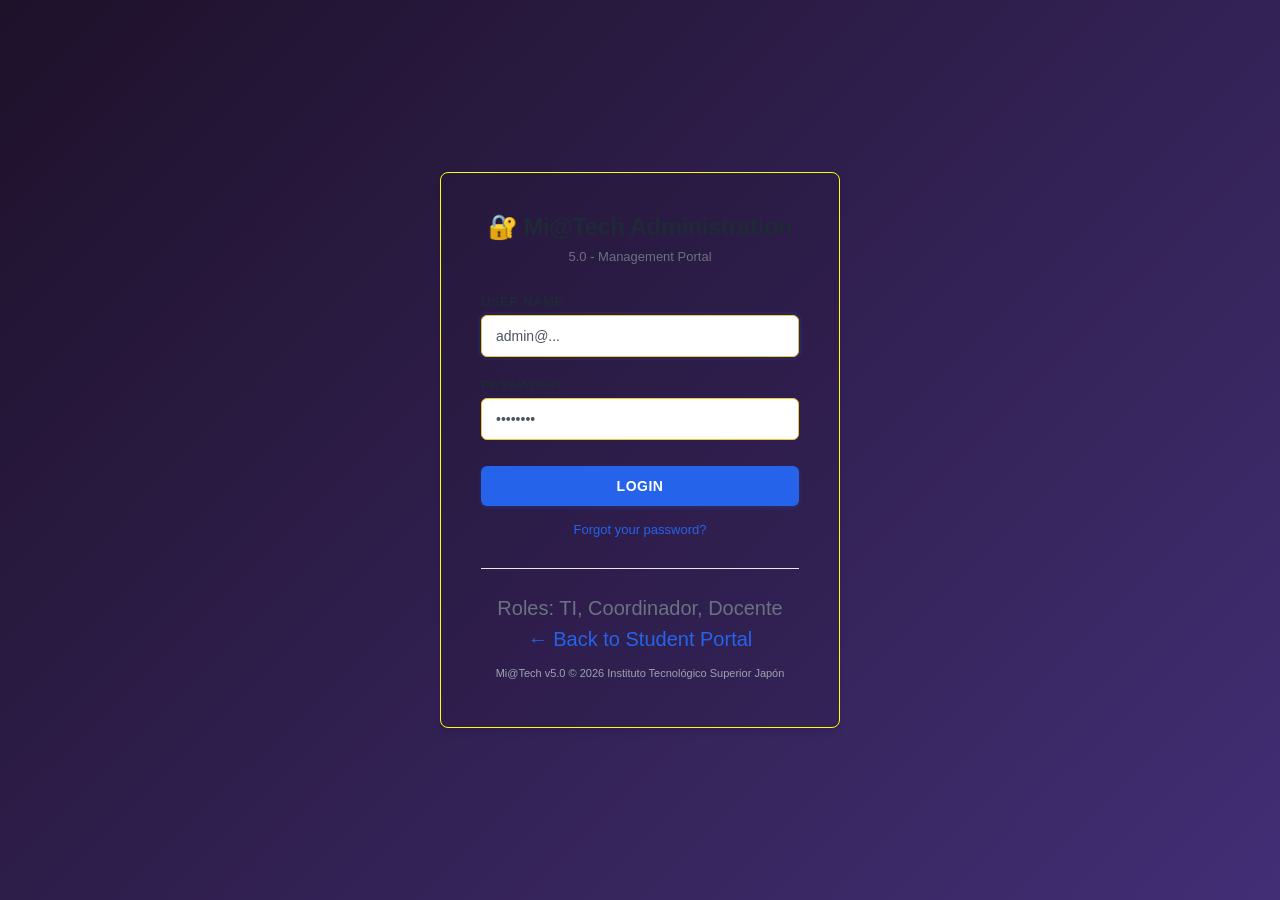
<file: public_html/admin-login.html>
<!DOCTYPE html>
<html lang="en">
<head>
    <meta charset="UTF-8">
    <meta name="viewport" content="width=device-width, initial-scale=1.0">
    <title>Mi@Tech - Administration Login</title>
    <link rel="stylesheet" href="./css/admin-login.css">
</head>
<body>
    <div class="admin-login-container">
        <div class="login-card">
            <!-- Header -->
            <div class="login-header">
                <h1>🔐 Mi@Tech Administration</h1>
                <p class="subtitle">5.0 - Management Portal</p>
            </div>

            <!-- Formulario -->
            <form id="adminLoginForm">
                <div class="form-group">
                    <label for="correo">User name</label>
                    <input
                        type="email"                        
                        id="correo"
                        name="correo"
                        placeholder="admin@..."
                        required
                        autocomplete="email"
                    />
                </div>

                <div class="form-group">
                    <label for="password">Password</label>
                    <input
                        type="password"
                        id="password"
                        name="password"
                        placeholder="••••••••"
                        required
                        autocomplete="current-password"
                    />
                </div>

                <button type="submit" class="btn-login" id="loginBtn">LOGIN</button>
            </form>

            <!-- Forgot password link -->
            <div id="forgotLinkWrap" style="text-align: center; margin-top: 14px;">
                <a href="#" id="forgotLink" style="font-size: 13px; color: #2563eb; text-decoration: none;">Forgot your password?</a>
            </div>

            <!-- Recovery form (hidden by default) -->
            <form id="recoveryForm" style="display: none; margin-top: 8px;">
                <div class="form-group">
                    <label for="recoveryEmail">Enter your account email</label>
                    <input
                        type="email"
                        id="recoveryEmail"
                        name="recoveryEmail"
                        placeholder="admin@..."
                        autocomplete="email"
                    />
                </div>
                <button type="submit" class="btn-login" id="recoveryBtn">Send temporary password</button>
                <div style="text-align: center; margin-top: 12px;">
                    <a href="#" id="backToLogin" style="font-size: 13px; color: #6b7280; text-decoration: none;">← Back to login</a>
                </div>
            </form>

            <!-- Recovery message -->
            <div id="recoveryMessage" style="display: none; margin-top: 12px; padding: 10px; border-radius: 6px; font-size: 13px; text-align: center;"></div>

            <!-- Mensaje de error -->
            <div id="errorMessage" class="error-message" style="display: none;"></div>

            <!-- Spinner de carga -->
            <div id="loadingSpinner" class="spinner" style="display: none;">
                <div class="spinner-circle"></div>
                <p>Verifying credentials...</p>
            </div>

            <!-- Footer -->
            <div class="login-footer">
                <p>Roles: TI, Coordinador, Docente</p>
                <p><a href="/">← Back to Student Portal</a></p>
                <p style="margin-top: 16px; font-size: 11px; color: #9ca3af;">
                    Mi@Tech v5.0 © 2026 Instituto Tecnológico Superior Japón
                </p>
            </div>
        </div>
    </div>

    <script src="./js/admin-login.js"></script>
</body>
</html>
</file>
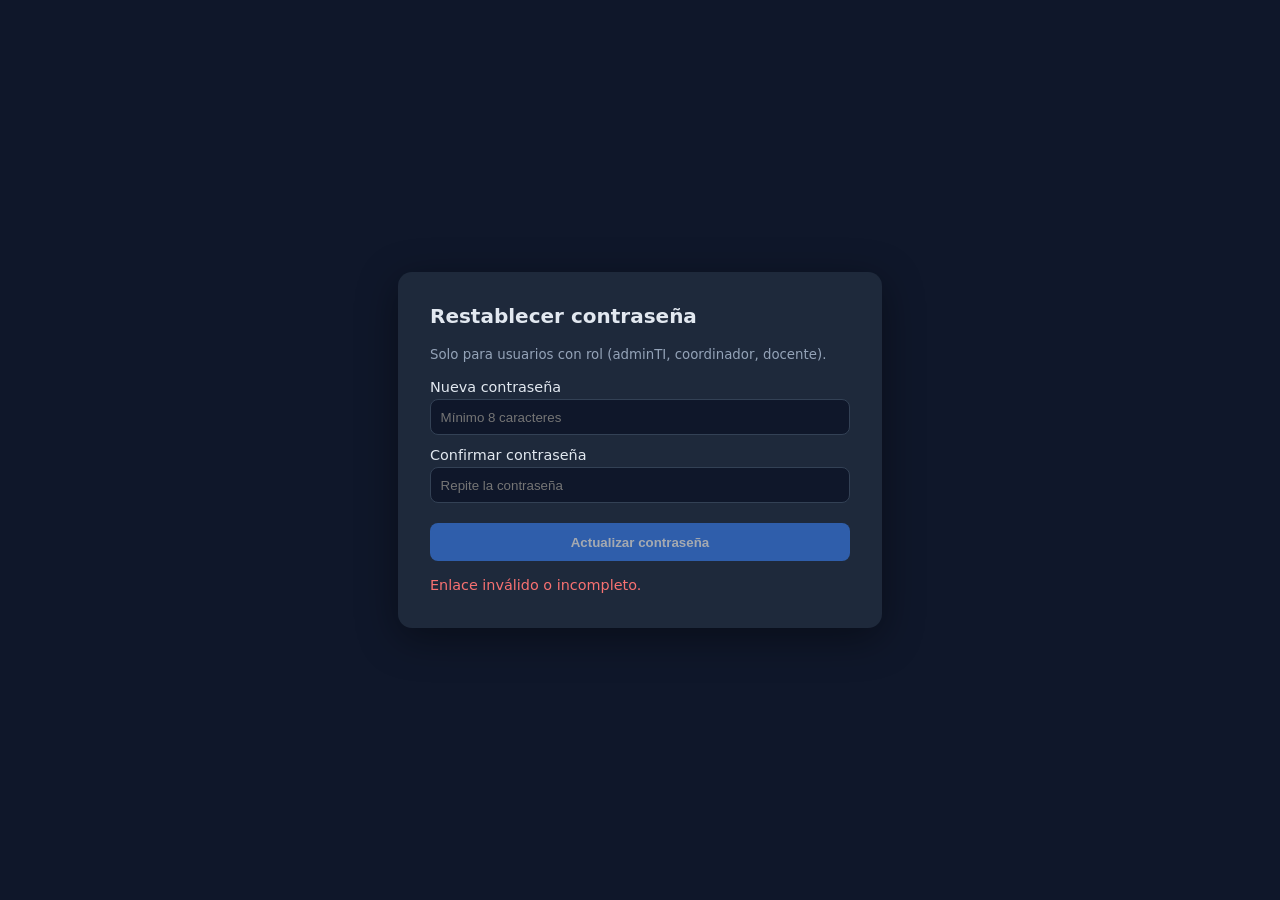
<file: public_html/recuperar.html>
<!DOCTYPE html>
<html lang="es">
<head>
  <meta charset="UTF-8">
  <meta name="viewport" content="width=device-width, initial-scale=1.0">
  <title>Recuperar contraseña - MiaTech</title>
  <style>
    body{font-family:system-ui,Segoe UI,Arial,sans-serif;background:#0f172a;color:#e2e8f0;display:flex;min-height:100vh;align-items:center;justify-content:center;margin:0}
    .card{background:#1e293b;padding:2rem;border-radius:14px;width:min(420px,92vw);box-shadow:0 10px 40px rgba(0,0,0,.4)}
    h1{font-size:1.25rem;margin:0 0 1rem}
    label{display:block;margin:.75rem 0 .25rem;font-size:.9rem}
    input{width:100%;padding:.6rem;border-radius:8px;border:1px solid #334155;background:#0f172a;color:#e2e8f0;box-sizing:border-box}
    button{margin-top:1.25rem;width:100%;padding:.7rem;border:0;border-radius:8px;background:#3b82f6;color:#fff;font-weight:600;cursor:pointer}
    button:disabled{opacity:.6;cursor:not-allowed}
    .msg{margin-top:1rem;font-size:.9rem;min-height:1.2rem}
    .ok{color:#4ade80}.err{color:#f87171}
    small{color:#94a3b8}
  </style>
</head>
<body>
  <div class="card">
    <h1>Restablecer contraseña</h1>
    <p><small>Solo para usuarios con rol (adminTI, coordinador, docente).</small></p>
    <label for="pass">Nueva contraseña</label>
    <input type="password" id="pass" placeholder="Mínimo 8 caracteres" autocomplete="new-password">
    <label for="pass2">Confirmar contraseña</label>
    <input type="password" id="pass2" placeholder="Repite la contraseña" autocomplete="new-password">
    <button id="btn">Actualizar contraseña</button>
    <div class="msg" id="msg"></div>
  </div>
  <script>
    const params = new URLSearchParams(location.search);
    const token = params.get('token') || '';
    const correo = params.get('correo') || '';
    const msg = document.getElementById('msg');
    const btn = document.getElementById('btn');
    if (!token || !correo) {
      msg.className = 'msg err';
      msg.textContent = 'Enlace inválido o incompleto.';
      btn.disabled = true;
    }
    btn.addEventListener('click', async () => {
      const p1 = document.getElementById('pass').value;
      const p2 = document.getElementById('pass2').value;
      msg.className = 'msg';
      msg.textContent = '';
      if (p1.length < 8) { msg.className='msg err'; msg.textContent='La contraseña debe tener al menos 8 caracteres.'; return; }
      if (p1 !== p2) { msg.className='msg err'; msg.textContent='Las contraseñas no coinciden.'; return; }
      btn.disabled = true;
      try {
        const res = await fetch('/api/auth/reset', {
          method: 'POST',
          headers: { 'Content-Type': 'application/json' },
          body: JSON.stringify({ correo, token, password_nueva: p1 })
        });
        const data = await res.json();
        if (res.ok) {
          msg.className = 'msg ok';
          msg.textContent = 'Contraseña actualizada. Ya puedes iniciar sesión.';
          setTimeout(() => location.href = '/admin-login.html', 2500);
        } else {
          msg.className = 'msg err';
          msg.textContent = data.error || 'No se pudo actualizar.';
          btn.disabled = false;
        }
      } catch (e) {
        msg.className = 'msg err';
        msg.textContent = 'Error de conexión.';
        btn.disabled = false;
      }
    });
  </script>
</body>
</html>
</file>
<file: public_html/css/admin-login.css>
/* ============================================
   MI@TECH v5.0 - Admin Login Styles
   ============================================ */

:root {
    --primary: #2563eb;
    --primary-dark: #1e40af;
    --primary-light: #3b82f6;
    --error: #dc2626;
    --error-light: #fee2e2;
    --error-border: #fecaca;
    --success: #16a34a;
    --background: #f3f4f6;
    --card-bg: #ffffff;
    --text: #1f2937;
    --text-light: #6b7280;
    --border: #e5e7eb;
    --border-light: #f3f4f6;
    --radius: 8px;
    --shadow: 0 4px 6px rgba(0, 0, 0, 0.1);
}

/* Reset y estilos globales */
* {
    margin: 0;
    padding: 0;
    box-sizing: border-box;
}

html, body {
    font-family: -apple-system, BlinkMacSystemFont, 'Segoe UI', Roboto, Oxygen, Ubuntu, Cantarell, sans-serif;
    background: var(--background);
    color: var(--text);
    min-height: 100vh;
    -webkit-font-smoothing: antialiased;
    -moz-osx-font-smoothing: grayscale;
}

/* Container principal */
.admin-login-container {
    display: flex;
    align-items: center;
    justify-content: center;
    min-height: 100vh;
    padding: 20px;
    background: linear-gradient(135deg, #1e112a 0%, #422e75 100%);
}

/* Tarjeta de login */
.login-card {
    width: 100%;
    max-width: 400px;
    background: #1e112a26;
    border-radius: var(--radius);
    border: 1px solid yellow;
    box-shadow: var(--shadow);
    padding: 40px;
    animation: slideUp 0.3s ease-out;
}

/* Header del login */
.login-header {
    text-align: center;
    margin-bottom: 30px;
}

.login-header h1 {
    font-size: 24px;
    font-weight: 700;
    margin-bottom: 8px;
    color: var(--text);
    letter-spacing: -0.5px;
}

.login-header .subtitle {
    font-size: 13px;
    color: var(--text-light);
    font-weight: 500;
}

/* Formulario */
form {
    display: block;
}

.form-group {
    margin-bottom: 20px;
}

.form-group label {
    display: block;
    font-size: 13px;
    font-weight: 600;
    margin-bottom: 6px;
    color: var(--text);
    text-transform: uppercase;
    letter-spacing: 0.5px;
}

.form-group input {
    width: 100%;
    padding: 12px 14px;
    border: 1px solid var(--border);
    border-radius: 6px;
    font-size: 14px;
    background: var(--card-bg);
    color: var(--text);
    transition: all 0.2s ease;
    -webkit-appearance: none;
    appearance: none;
}

.form-group input:hover {
    border-color: var(--border-light);
}

.form-group input:focus {
    outline: none;
    border-color: var(--primary);
    box-shadow: 0 0 0 3px rgba(37, 99, 235, 0.1);
}

.form-group input::placeholder {
    color: #4e545d;
}

.form-group input:invalid {
    border-color: #efc72e;
}

/* Botón de login */
.btn-login {
    width: 100%;
    padding: 12px 16px;
    background: var(--primary);
    color: white;
    border: none;
    border-radius: 6px;
    font-size: 14px;
    font-weight: 600;
    cursor: pointer;
    transition: all 0.2s ease;
    margin-top: 6px;
    text-transform: uppercase;
    letter-spacing: 0.5px;
    box-shadow: 0 2px 4px rgba(37, 99, 235, 0.2);
}

.btn-login:hover:not(:disabled) {
    background: var(--primary-dark);
    box-shadow: 0 4px 8px rgba(37, 99, 235, 0.3);
    transform: translateY(-1px);
}

.btn-login:active:not(:disabled) {
    transform: translateY(0);
}

.btn-login:disabled {
    opacity: 0.6;
    cursor: not-allowed;
}

/* Mensaje de error */
.error-message {
    margin-top: 16px;
    padding: 12px 14px;
    background: var(--error-light);
    color: var(--error);
    border: 1px solid var(--error-border);
    border-radius: 6px;
    font-size: 13px;
    text-align: center;
    font-weight: 500;
    animation: slideDown 0.2s ease-out;
}

/* Spinner de carga */
.spinner {
    display: none;
    flex-direction: column;
    align-items: center;
    justify-content: center;
    padding: 40px 20px;
    min-height: 180px;
}

.spinner-circle {
    width: 40px;
    height: 40px;
    border: 3px solid var(--border);
    border-top-color: var(--primary);
    border-radius: 50%;
    animation: spin 0.8s linear infinite;
}

.spinner p {
    margin-top: 16px;
    color: var(--text-light);
    font-size: 13px;
    font-weight: 500;
}

/* Footer del login */
.login-footer {
    margin-top: 30px;
    text-align: center;
    font-size: 12px;
    color: var(--text-light);
    border-top: 1px solid var(--border);
    padding-top: 20px;
    font-size: 20px;
}

.login-footer p {
    margin: 8px 0;
}

.login-footer a {
    color: var(--primary);
    text-decoration: none;
    font-weight: 500;
    transition: color 0.2s ease;
}

.login-footer a:hover {
    color: var(--primary-dark);
    text-decoration: underline;
}

/* Animaciones */
@keyframes slideUp {
    from {
        opacity: 0;
        transform: translateY(20px);
    }
    to {
        opacity: 1;
        transform: translateY(0);
    }
}

@keyframes slideDown {
    from {
        opacity: 0;
        transform: translateY(-10px);
    }
    to {
        opacity: 1;
        transform: translateY(0);
    }
}

@keyframes spin {
    from {
        transform: rotate(0deg);
    }
    to {
        transform: rotate(360deg);
    }
}

/* Responsive - Tablets */
@media (max-width: 480px) {
    .login-card {
        padding: 30px 20px;
    }

    .login-header h1 {
        font-size: 20px;
    }

    .login-header .subtitle {
        font-size: 12px;
    }

    .form-group input {
        padding: 10px 12px;
        font-size: 16px; /* Previene zoom en iOS */
    }

    .btn-login {
        padding: 10px 14px;
        font-size: 13px;
    }
}

/* Responsive - Móviles pequeños */
@media (max-width: 320px) {
    .admin-login-container {
        padding: 10px;
    }

    .login-card {
        padding: 24px 16px;
    }

    .login-header h1 {
        font-size: 18px;
    }

    .login-footer {
        font-size: 11px;
    }
}

/* Dark mode */
@media (prefers-color-scheme: dark) {
    :root {
        --background: #111827;
        --card-bg: #1f2937;
        --text: #f3f4f6;
        --text-light: #d1d5db;
        --border: #374151;
        --border-light: #4b5563;
    }

    .admin-login-container {
        background: linear-gradient(135deg, #1e112a 0%, #422e75 100%);
    }
}

/* Accesibilidad */
@media (prefers-reduced-motion: reduce) {
    .login-card,
    .error-message,
    .btn-login,
    .form-group input {
        animation: none !important;
        transition: none !important;
    }

    .spinner-circle {
        animation: none;
        border-top-color: transparent;
        border-right-color: var(--primary);
    }
}

/* Print */
@media print {
    .admin-login-container {
        display: none;
    }
}
</file>
